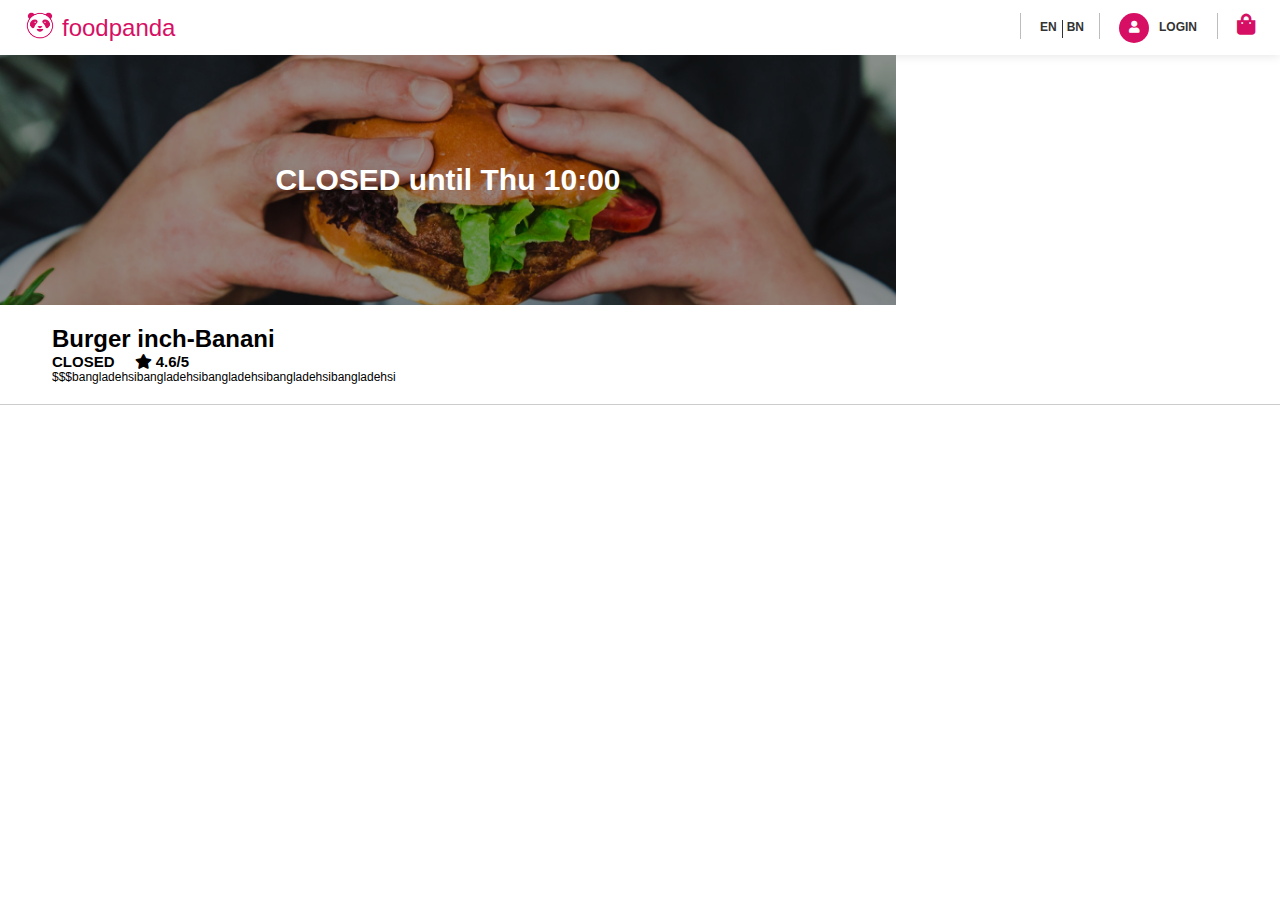
<file: food-details.html>
<!DOCTYPE html>
<html lang="en">
<head>
    <meta charset="UTF-8">
    <meta name="viewport" content="width=device-width, initial-scale=1.0">
    <link rel="stylesheet" href="https://cdnjs.cloudflare.com/ajax/libs/font-awesome/5.15.3/css/all.min.css">
    <link rel="shortcut icon" href="img/logo.jpg" type="image/x-icon">
    <link rel="stylesheet" href="css/food-details.css">
    <link rel="stylesheet" href="css/responsive.css">
    <title>Burger inch-Banani delivary in Dhaka</title>
</head>
<body>
    <header id="header">
        <div class="navbar">
            <a href="" class="d-none">
                <i class="fas fa-user"></i>
            </a>
            <div class="logo">
                <a class="logo-img" href="index.html">
                    <img src="img/logo.jpg" alt="">
                </a>
                <div class="logo-text">
                    <a href="index.html">foodpanda</a>
                </div>
            </div>
            <div class="right-side">
                <div class="language">
                    <div class="en-language">
                        <a href="">EN</a>
                    </div>
                    <div class="bn-language">
                        <a href="#">BN</a>
                    </div>
                </div>
                <div class="user">
                    <div class="user-icon">
                        <a href="login.html">
                            <i class="fas fa-user"></i>
                        </a>
                    </div>
                    <div class="user-login">
                        <a href="login.html">LOGIN</a>
                    </div>
                </div>
                <div class="cart">
                    <a href="">
                        <i class="fas fa-shopping-bag"></i>
                    </a>
                </div>
            </div>
        </div>
    </header>
    <!-- Food details Section -->
    <section id="details">
            <div class="details-img">
                <img src="img/food-details-img-1.jpg" alt="">
                <div class="img-cap">
                    <h2>CLOSED until Thu 10:00</h2>
                </div>
            </div>
            <div class="container">
                <div class="main-info">
                    <h2>Burger inch-Banani</h2>
                    <ul class="update">
                        <li><p>closed</p></li>
                        <li>
                            <i class="fas fa-star"></i>
                            <span><strong>4.6/</strong>5</span>
                        </li>
                    </ul>
                    <ul class="details-category">
                        <li>$$$</li>
                        <li>
                            <span>bangladehsi</span>
                            <div class="dot"></div>
                        </li>
                        <li>
                            <span>bangladehsi</span>
                            <div class="dot"></div>
                        </li>
                        <li>
                            <span>bangladehsi</span>
                            <div class="dot"></div>
                        </li>
                        <li>
                            <span>bangladehsi</span>
                            <div class="dot"></div>
                        </li>
                        <li>
                            <span>bangladehsi</span>
                            <div class="dot"></div>
                        </li>
                    </ul>
                </div>
            </div>
            <hr>
    </section>
</body>
</html>
</file>
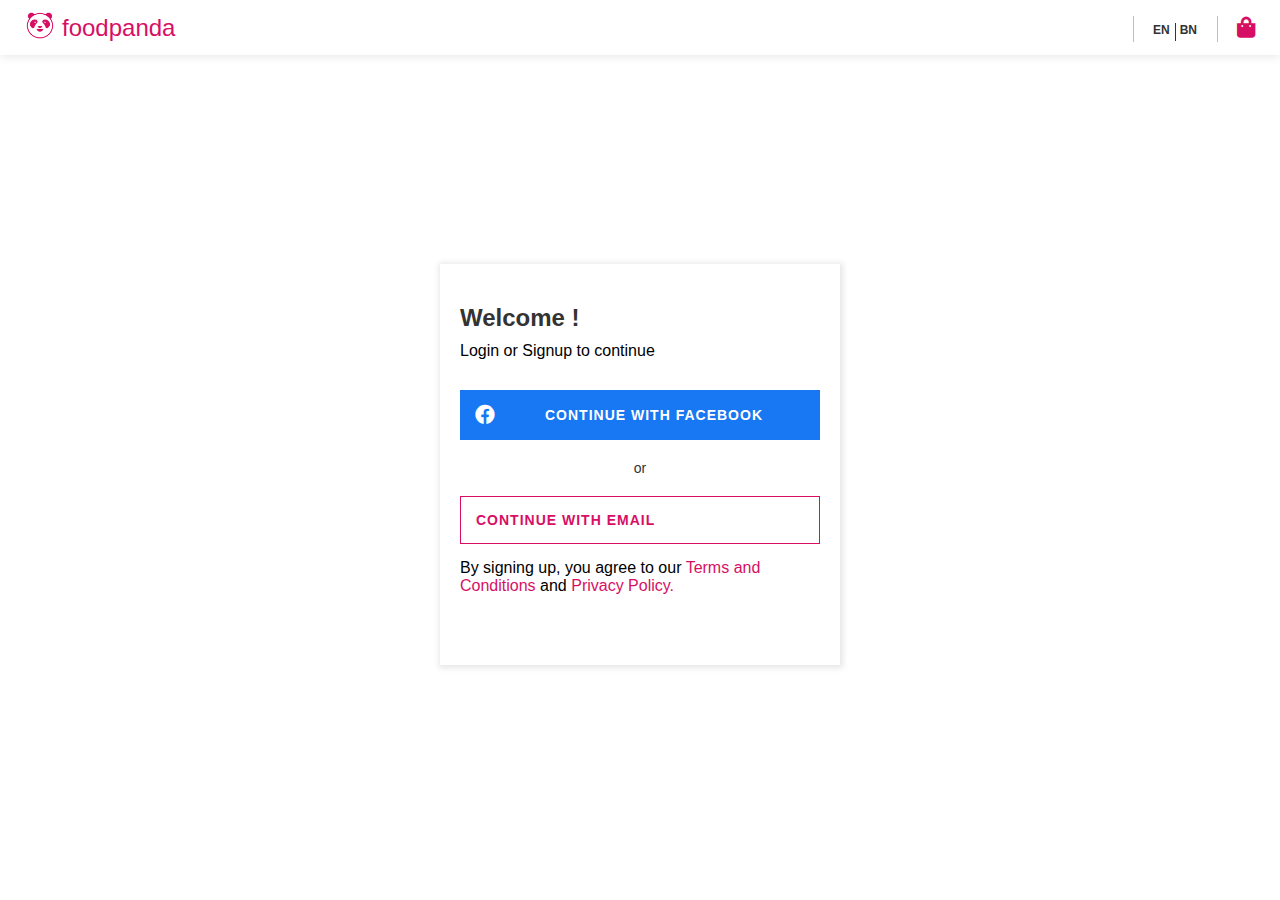
<file: login.html>
<!DOCTYPE html>
<html lang="en">
<head>
    <meta charset="UTF-8">
    <meta name="viewport" content="width=device-width, initial-scale=1.0">
    <link rel="stylesheet" href="https://cdnjs.cloudflare.com/ajax/libs/font-awesome/5.15.3/css/all.min.css">
    <link rel="shortcut icon" href="img/logo.jpg" type="image/x-icon">
    <link rel="stylesheet" href="css/login.css">
    <link rel="stylesheet" href="css/responsive.css">
    <title>The delivary service for your favorite restaurants</title>
</head>
<body>
    <header id="header">
        <div class="navbar">
            <a href="" class="d-none">
                <i class="fas fa-user"></i>
            </a>
            <div class="logo">
                <a class="logo-img" href="index.html">
                    <img src="img/logo.jpg" alt="">
                </a>
                <div class="logo-text">
                    <a href="index.html">foodpanda</a>
                </div>
            </div>
            <div class="right-side">
                <div class="language">
                    <div class="en-language">
                        <a href="">EN</a>
                    </div>
                    <div class="bn-language">
                        <a href="#">BN</a>
                    </div>
                </div>
                <div class="user">
                    <div class="user-icon">
                        <a href="">
                            <i class="fas fa-user"></i>
                        </a>
                    </div>
                    <div class="user-login">
                        <a href="">LOGIN</a>
                    </div>
                </div>
                <div class="cart">
                    <a href="">
                        <i class="fas fa-shopping-bag"></i>
                    </a>
                </div>
            </div>
        </div>
    </header>
    <!-- login section -->
    <section id="login">
        <div class="login-container">
            <div class="login-box">
                <h2>Welcome !</h2>
                <p>Login or Signup to continue</p>
                <div class="fb-login" href="#">
                    <i class="fab fa-facebook"></i>
                    <a href="#">CONTINUE WITH FACEBOOK</a>
                </div>
                <span>or</span>
                <div class="email-login">
                    <a href="#">CONTINUE WITH EMAIL</a>
                </div>
                <p class="terms">By signing up, you agree to our <a href="#">Terms and Conditions</a> and <a href="#">Privacy Policy.</a></p>
            </div>
        </div>
    </section>
</body>
</html>
</file>
<file: css/food-details.css>
:root{
    --main-color: #D70F64;
    --text-color: #333;
    --border-color: #FA7751
}

/* Font */
@import url('https://fonts.googleapis.com/css2?family=Roboto:wght@300;400;500;700&display=swap');
*{
    margin: 0;
    padding: 0;
    box-sizing: border-box;
    text-decoration: none;
    list-style: none;
}
html{
    font-family: 'Roboto', sans-serif;
    text-rendering: optimizeLegibility;
    font-size: 20px;
}

hr{
    width: 100%;
    height: .5px;
    background: #ccc;
    border: none
}
.container{
    max-width: 1250px;
    margin: auto;
    padding: 0 37px;
}
/* Header section */
#header{
    padding: 10px 25px;
    background: -moz-radial-gradient(center, rgba(199, 212, 218, 1.0), rgba(229, 237, 239, 1.0));
    box-shadow: 0px 1px 10px 0px rgba(0,0,0, 0.1);
}
#header .navbar{
    display: flex;
    align-items: center;
    justify-content: space-between;
}
#header .d-none{
    display: none;
}
#header .logo{
    display: flex;
    align-items: center;
}
#header .logo img{
    width: 30px;
}
#header .logo-text a{
    font-size: 120%;
    color:var(--main-color);
    text-decoration: none;
    font-weight: 500;
    margin-left: 7px;
}
#header .right-side{
    display: flex;
}
#header .language{
    display: flex;
    margin-right: 20px;
    position: relative;
}
#header .language::before{
    content: "";
    position: absolute;
    display: block;
    width: 1px;
    height: 26px;
    background: rgb(189, 189, 189);
    left: -20px;
    top: 0;
    margin-right: 15px;
}
#header .language a{
    font-size: 60%;
    font-weight: 700;
    color: var(--text-color);
}

#header .language .en-language a{
    margin-right: 10px;
    position: relative;
}
#header .language .en-language a::after{
    content: " ";
    display: inline-block;
    width: 1px;
    height: 18px;
    background: #333;
    position: absolute;
    top: 0;
    left: 100%;
    margin-left: 5px;
}
#header .user{
    display: flex;
    margin-right: 20px;
    position: relative;
    margin-left: 15px;
}
#header .user::before{
    content: "";
    position: absolute;
    display: block;
    width: 1px;
    height: 26px;
    background: rgb(189, 189, 189);
    left: -20px;
    top: 0;
    margin-right: 15px;
}
#header .user .user-icon{
    margin-right: 10px;
    width: 30px;
    height: 30px;
    background: var(--main-color);
    border-radius: 50%;
    text-align: center;
}
#header .user .user-icon a{
    color:var(--main-color);
    font-size: 60%;
    color: #fff;  
}
#header .user .user-login a{
    color: var(--text-color);
    font-size: 60%;
    font-weight: 700;
}
#header .cart a{
    font-size: 105%;
    color: var(--main-color);

}
#header .cart{
    position: relative;
    margin-left: 20px;
}
#header .cart::before{
    content: "";
    position: absolute;
    display: block;
    width: 1px;
    height: 26px;
    background: rgb(189, 189, 189);
    left: -20px;
    top: 0;
    margin-right: 15px;
}

/* Details Section */
#details .details-img{
    width: 70%;
    height: 250px;
    position: relative;
}
#details .details-img img{
    width: 100%;
    height: 100%;
    object-fit: cover;
}
#details .details-img .img-cap{
    position: absolute;
    top: 0;
    left: 0;
    width: 100%;
    height: 100%;
    background: rgba(0, 0, 0, 0.377);
}
#details .details-img .img-cap h2{
    display: flex;
    justify-content: center;
    align-items: center;
    width: 100%;
    height: 100%;
    color: #fff;
}
#details .main-info{
    padding: 20px 0;
}
#details .main-info h2{
    font-size: 120%;
}
#details .main-info .update{
    display: flex;
}
#details .main-info .update li{
    font-size: 75%;
    text-transform: uppercase;
    font-weight: 700;
}
#details .main-info .update li+li{
    margin-left: 20px;
}
#details .main-info .details-category{
    display: flex;
}
#details .main-info .details-category li{
    font-size: 60%;
}
#details .main-info .details-category li span{

}
</file>
<file: css/responsive.css>
@media only screen and (max-width: 1265px){
    .title h2 {
        color: #f5f5f5b0;
        font-size: 540%;
        text-transform: capitalize;
    }
    #city .city-box ul li {
        flex-basis: 23%;
    }
    #app .app-box .app-img{
        background: url(../img/home-foodpanda-apps.png);
        background-size: auto 450px;
        background-position-x: left;
        background-repeat: no-repeat;
        width: 55%;
        height: 450px;
        position: absolute;
        left: 50%;
        top: -70px;
    }
    #app .app-box{
        background: var(--main-color);
        position: relative;
        padding: 50px 0;
    }
    #app .app-link{
        margin-top: 50px;
    }
    #app .app-text .title-text{
        font-size: 130%;
    }

    #restaurant .restaurant-container  .restaurant-items{
        width: calc(33% - 24px);
        max-width: calc(33% - 24px);
    }



}
@media only screen and (max-width: 960px){
    #header{
        padding: 15px;
    }
    #header .navbar{
        display: flex;
        align-items: center;
        justify-content: space-between;  
    }
    #header .logo{
        display: flex;
        align-items: center;
        margin-left: auto;
        margin-right: auto;
    }
    #header .language{
        display: none;
    }
    #header .user{
        display: none;
    }
    #header .cart::before{
        display: none;
    }
    #header .d-none i{
       font-size: 65%;
       color: #fff;
    }
    #header .d-none {
        width: 27px;
        height: 27px;
        background: var(--main-color);
        border-radius: 50%;
        text-align: center;
        display: block;
    }
    #city .city-box ul li {
        flex-basis: 31%;
    }
    #restaurant .restaurant-container  .restaurant-items{
        width: calc(50% - 24px);
        max-width: calc(50% - 24px);
        height: 190px;
    }
}
@media only screen and (max-width: 865px){
    #app .app-box  .app-text{
    }
    
    #app .app-box .app-img{
        background: url(../img/home-foodpanda-apps.png);
        background-size: auto 350px;
        background-position-x: right;
        background-repeat: no-repeat;
        width: 60%;
        max-height: 107%;
        position: absolute;
        left: 50%;
        transform: translate(-9%, 9%);
        overflow: scroll;
        top: -40px;

    }
    #app .apple-link{
        width: 100%;
        text-align: center;
    }
    #app .apple-link{
        display: flex;
        justify-content: center;
    }
    #app .apple-link{
        display: flex;
        align-items: center;
        margin-right: 15px;
        border: 1px solid #fff;
        padding: 2px 2px;
    }
    .title-sub{
        font-size: 80%;
        text-align: justify;
    }
}
@media only screen and (max-width: 807px){
    #app .app-link{
        margin-top: 50px;
    }
    #app .app-box{

        padding: 40px 0;
    }
}
@media only screen and (max-width: 768px){
    #partner{
        padding-top: 80px;
    }
    #hero-section .hero-content{
        flex-direction: column;
    }
    #hero-section .hero-content .area {
        width: 100%
    }
    #hero-section .hero-content .btn-group{
        width: 100%;
        margin-left: 0;
        margin-top: 20px;
    }
    #hero-section .hero-content .btn-group .btn{
        width: 100%;
    }
    #hero-section .hero-title h1{
        max-width: 420px;
    }
    .title {
        display: none;
    }
    #partner .vendor-content .vendor-btn .btn-full{
        width: 100%;
    }
    #partner .vendor-content .vendor-btn{
        width: 100%;
    }
    .container{
        padding: 0 25px;
    }

    #city .city-box ul li a img{
        width: 100%;
        height: 225px;
    }
    #office .vendor-content .vendor-btn .btn-full{
        width: 100%;
    }
    footer .copyright-box {
        flex-direction: column;
    }
    footer .copyright ul{
        text-align: center;
        order: -1
    }
    footer .copyright p{
        text-align: center;
        margin-top: 20px;
    }
    footer .delivary-content{
        flex-basis: 100%;
        text-align: center;
    }
    footer .delivary-content ul{
        margin-bottom: 25px;
    }
    #restaurant .restaurant-container  .restaurant-items{
        margin: 0 auto 90px;
    }
    #restaurant .container{
        max-width: 1250px;
        padding: 0 15px
    }
    #hero-section{
        height: 90vh;
    
    }
    #restaurant .container h2{

        font-size: 80%;
    }
    #app .app-box{
        background: var(--main-color);
        position: relative;
        padding: 300px 0 70px 0;
    }
    #app .app-box .app-img{
        background: url(../img/home-foodpanda-apps.png);
        background-size: auto 350px;
        background-position-x: center;
        background-repeat: no-repeat;
        width: 100%;
        max-height: 107%;
        position: absolute;
        transform: translate(-50%, 9%);
        top: -100px;
    }
    #app .app-box  .app-text{
        max-width: 100%;
    }
    
}
@media only screen and (max-width: 600px){
    #restaurant .restaurant-container  .restaurant-items{
        width: calc(100% - 24px);
        max-width: calc(100% - 24px);
        height: 220px;
    }
}
@media only screen and (max-width: 560px){
    #city .city-box ul li {
        flex-basis: 48%
    }
    footer .popular ul li a{
        font-size: 75%;
    }
}
@media only screen and (max-width: 480px){
    #hero-section .hero-title h1{
        font-size: 150%;
    }
    #city .city-box ul li {
        flex-basis: 100%;
        text-align: center;
    }
}
@media only screen and (max-width: 400px){
    #app .apple-link img{
        width: 25px;
    }
    #app .apple-link .app-link-text{
        margin-left: 5px;
    }
    #app .apple-link .app-link-text p{
        font-size: 50%;
    }
    #app .apple-link .app-link-text span{
        font-size: 70%;
    }
    #app .apple-link{
        margin-right: 7px;
    }
}
</file>
<file: css/login.css>
:root{
    --main-color: #D70F64;
    --text-color: #333;
    --border-color: #FA7751
}

/* Font */
@import url('https://fonts.googleapis.com/css2?family=Roboto:wght@300;400;500;700&display=swap');
*{
    margin: 0;
    padding: 0;
    box-sizing: border-box;
    text-decoration: none;
    list-style: none;
}
html{
    font-family: 'Roboto', sans-serif;
    text-rendering: optimizeLegibility;
    font-size: 20px;
}
#header{
    padding: 10px 25px;
    background: -moz-radial-gradient(center, rgba(199, 212, 218, 1.0), rgba(229, 237, 239, 1.0));
    box-shadow: 0px 1px 10px 0px rgba(0,0,0, 0.1);
}
#header .navbar{
    display: flex;
    align-items: center;
    justify-content: space-between;
}
#header .d-none{
    display: none;
}
#header .logo{
    display: flex;
    align-items: center;
}
#header .logo img{
    width: 30px;
}
#header .logo-text a{
    font-size: 120%;
    color:var(--main-color);
    text-decoration: none;
    font-weight: 500;
    margin-left: 7px;
}
#header .right-side{
    display: flex;
}
#header .language{
    display: flex;
    margin-right: 20px;
    position: relative;
}
#header .language::before{
    content: "";
    position: absolute;
    display: block;
    width: 1px;
    height: 26px;
    background: rgb(189, 189, 189);
    left: -20px;
    top: 0;
    margin-right: 15px;
}
#header .language a{
    font-size: 60%;
    font-weight: 700;
    color: var(--text-color);
}

#header .language .en-language a{
    margin-right: 10px;
    position: relative;
}
#header .language .en-language a::after{
    content: " ";
    display: inline-block;
    width: 1px;
    height: 18px;
    background: #333;
    position: absolute;
    top: 0;
    left: 100%;
    margin-left: 5px;
}
#header .user{
    display: none;
}
#header .user::before{
    content: "";
    position: absolute;
    display: block;
    width: 1px;
    height: 26px;
    background: rgb(189, 189, 189);
    left: -20px;
    top: 0;
    margin-right: 15px;
}
#header .user .user-icon{
    margin-right: 10px;
    width: 30px;
    height: 30px;
    padding: -15px;
    background: var(--main-color);
    border-radius: 50%;
    text-align: center;
}
#header .user .user-icon a{
    color:var(--main-color);
    font-size: 60%;
    color: #fff;  
}
#header .user .user-login a{
    color: var(--text-color);
    font-size: 60%;
    font-weight: 700;
}
#header .cart a{
    font-size: 105%;
    color: var(--main-color);

}
#header .cart{
    position: relative;
    margin-left: 20px;
}
#header .cart::before{
    content: "";
    position: absolute;
    display: block;
    width: 1px;
    height: 26px;
    background: rgb(189, 189, 189);
    left: -20px;
    top: 0;
    margin-right: 15px;
}
/* Login Section */
#login{
    padding: 0 50px;
}
#login .login-container{
    display: flex;
    justify-content: center;
    align-items: center;
    height: 91vh;
}
#login .login-container .login-box{
    max-width: 400px;
    background: #fff;
    padding: 40px 20px;
    box-shadow: 1px 1px 6px 2px rgba(0,0,0,0.1);
}
#login .login-container .login-box h2{
    font-size: 120%;
    font-weight: 600;
    margin-bottom: 10px;
    color: #333;
}
#login .login-container .login-box p{
    font-size: 80%;
    color: #000;
    font-weight: 300;
    
    margin-bottom: 30px;
}
#login .login-container .fb-login {
    max-width: 100%;
    background: #1877f2;
    padding: 15px;
    display: flex;
    align-items: center;
}
#login .login-container .fb-login i{
    color: #fff;
}
#login .login-container .fb-login a {
    color: #fff;
    font-size: 70%;
    font-weight: 700;
    margin-left: 50px;
    letter-spacing: 1px;
}
#login .login-container  span{
    margin: 20px 0;
    display: block;
    text-align: center;
    font-size: 70%;
    color: #333;
}
#login .login-container .email-login {
    max-width: 100%;
    padding: 15px;
    display: flex;
    align-items: center;
    border: 1px solid var(--main-color);
}

#login .login-container .email-login a {
    color: var(--main-color);
    font-size: 70%;
    font-weight: 700;
    letter-spacing: 1px;
}
#login .login-container .terms {
    font-size: 50%;
    margin-top: 15px;
}
#login .login-container .terms a{
    color:var(--main-color);
}
</file>
